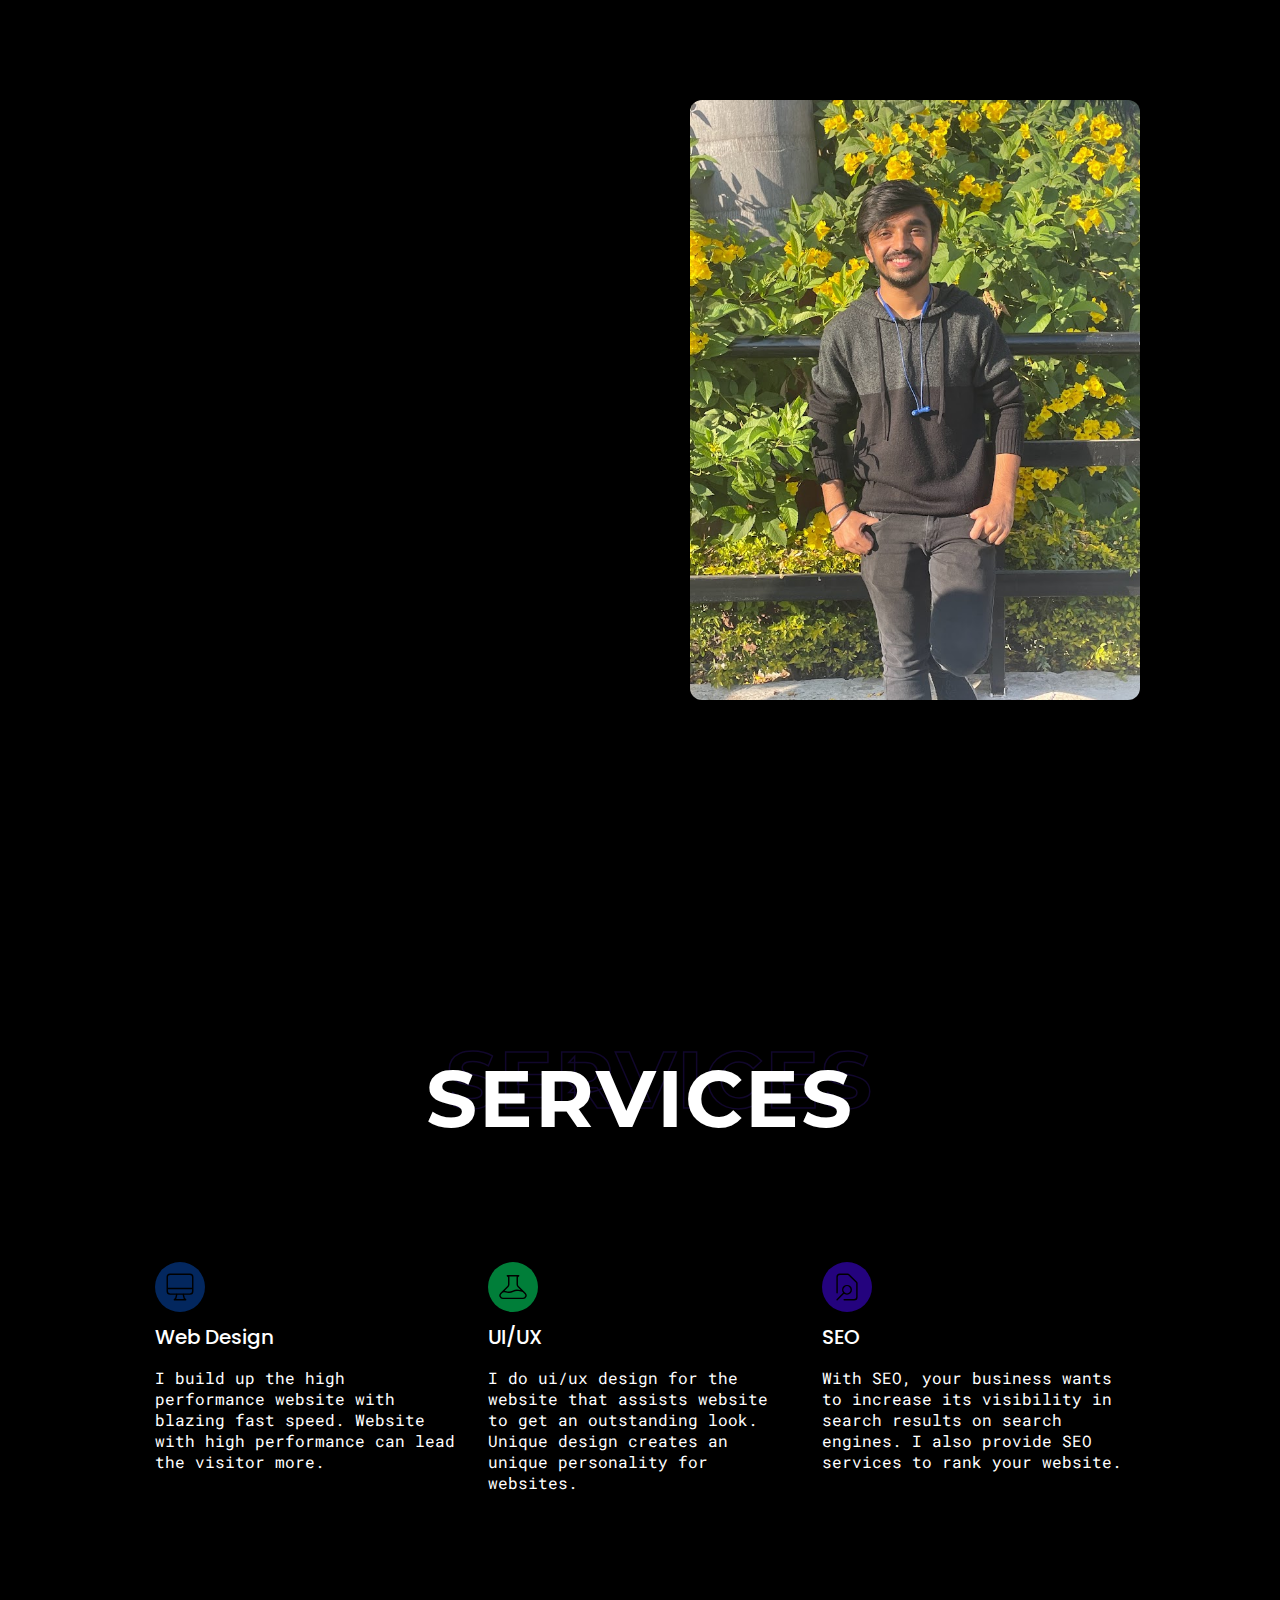
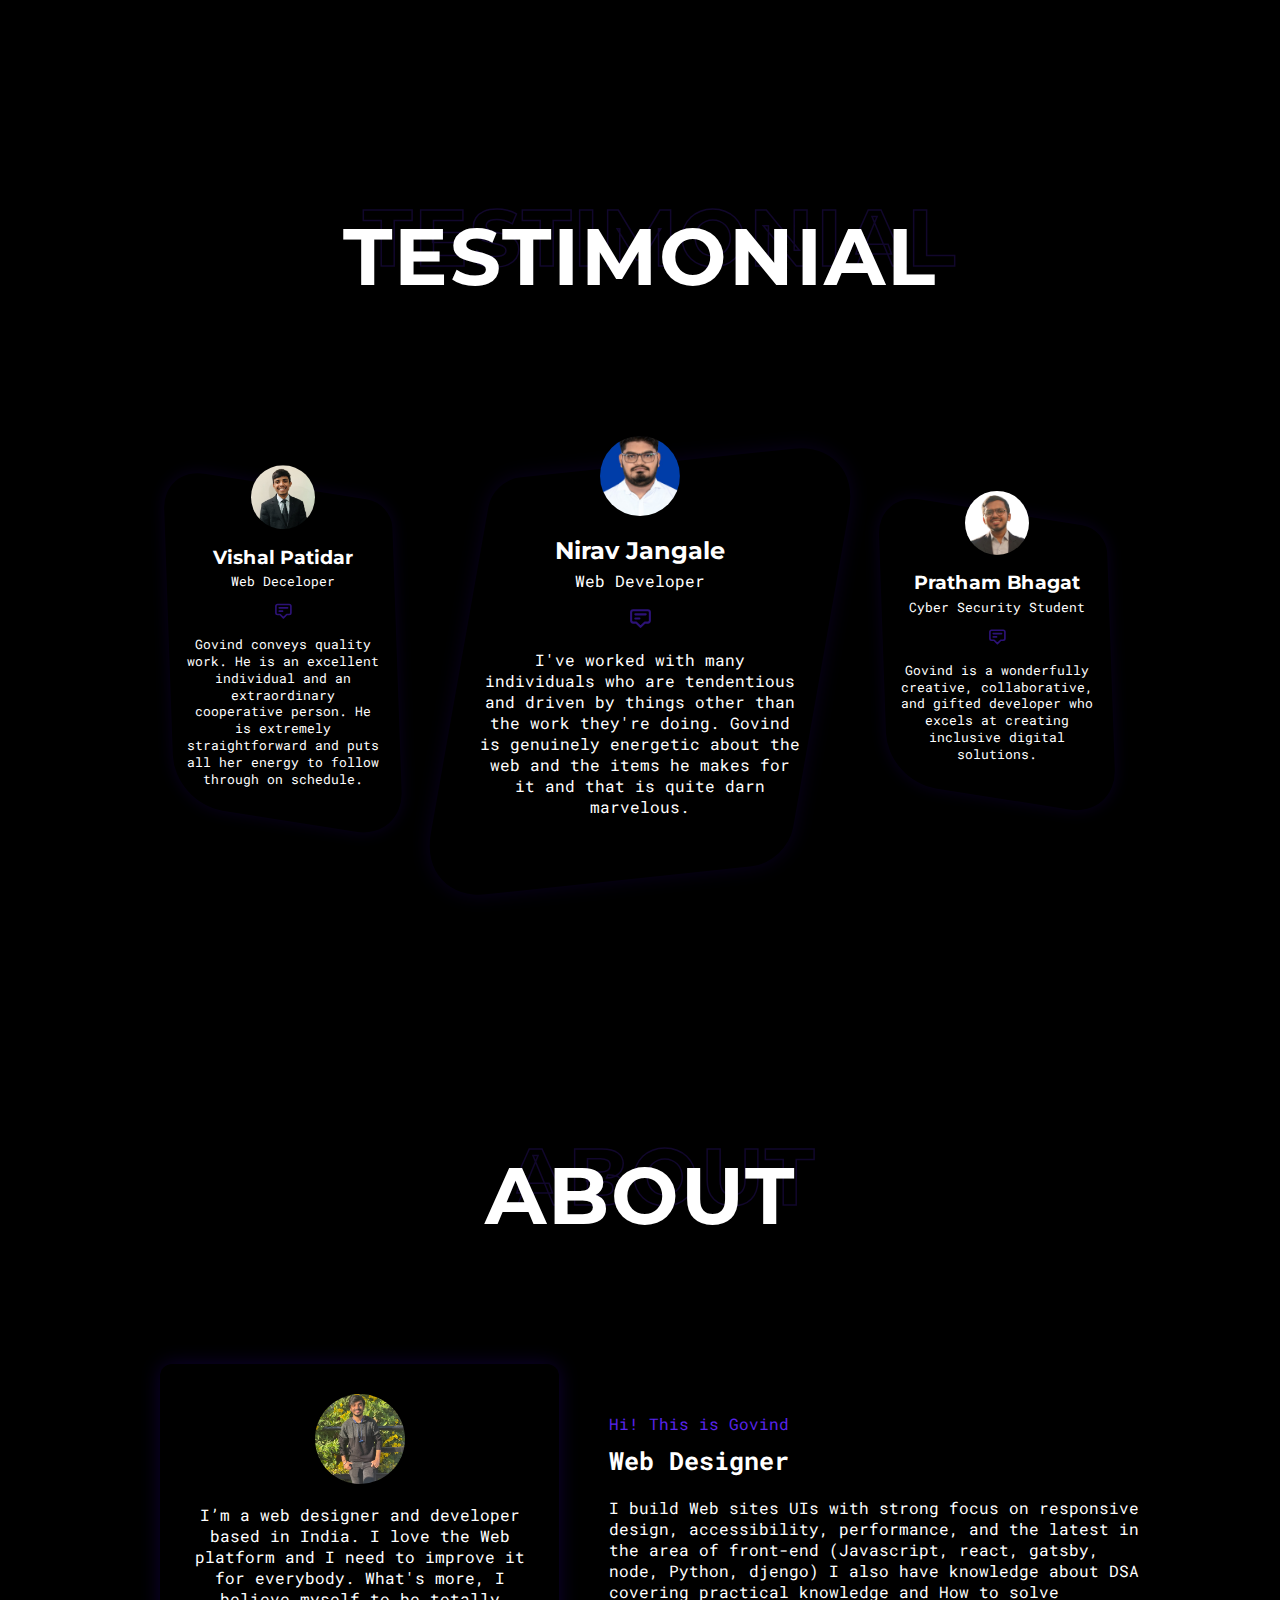
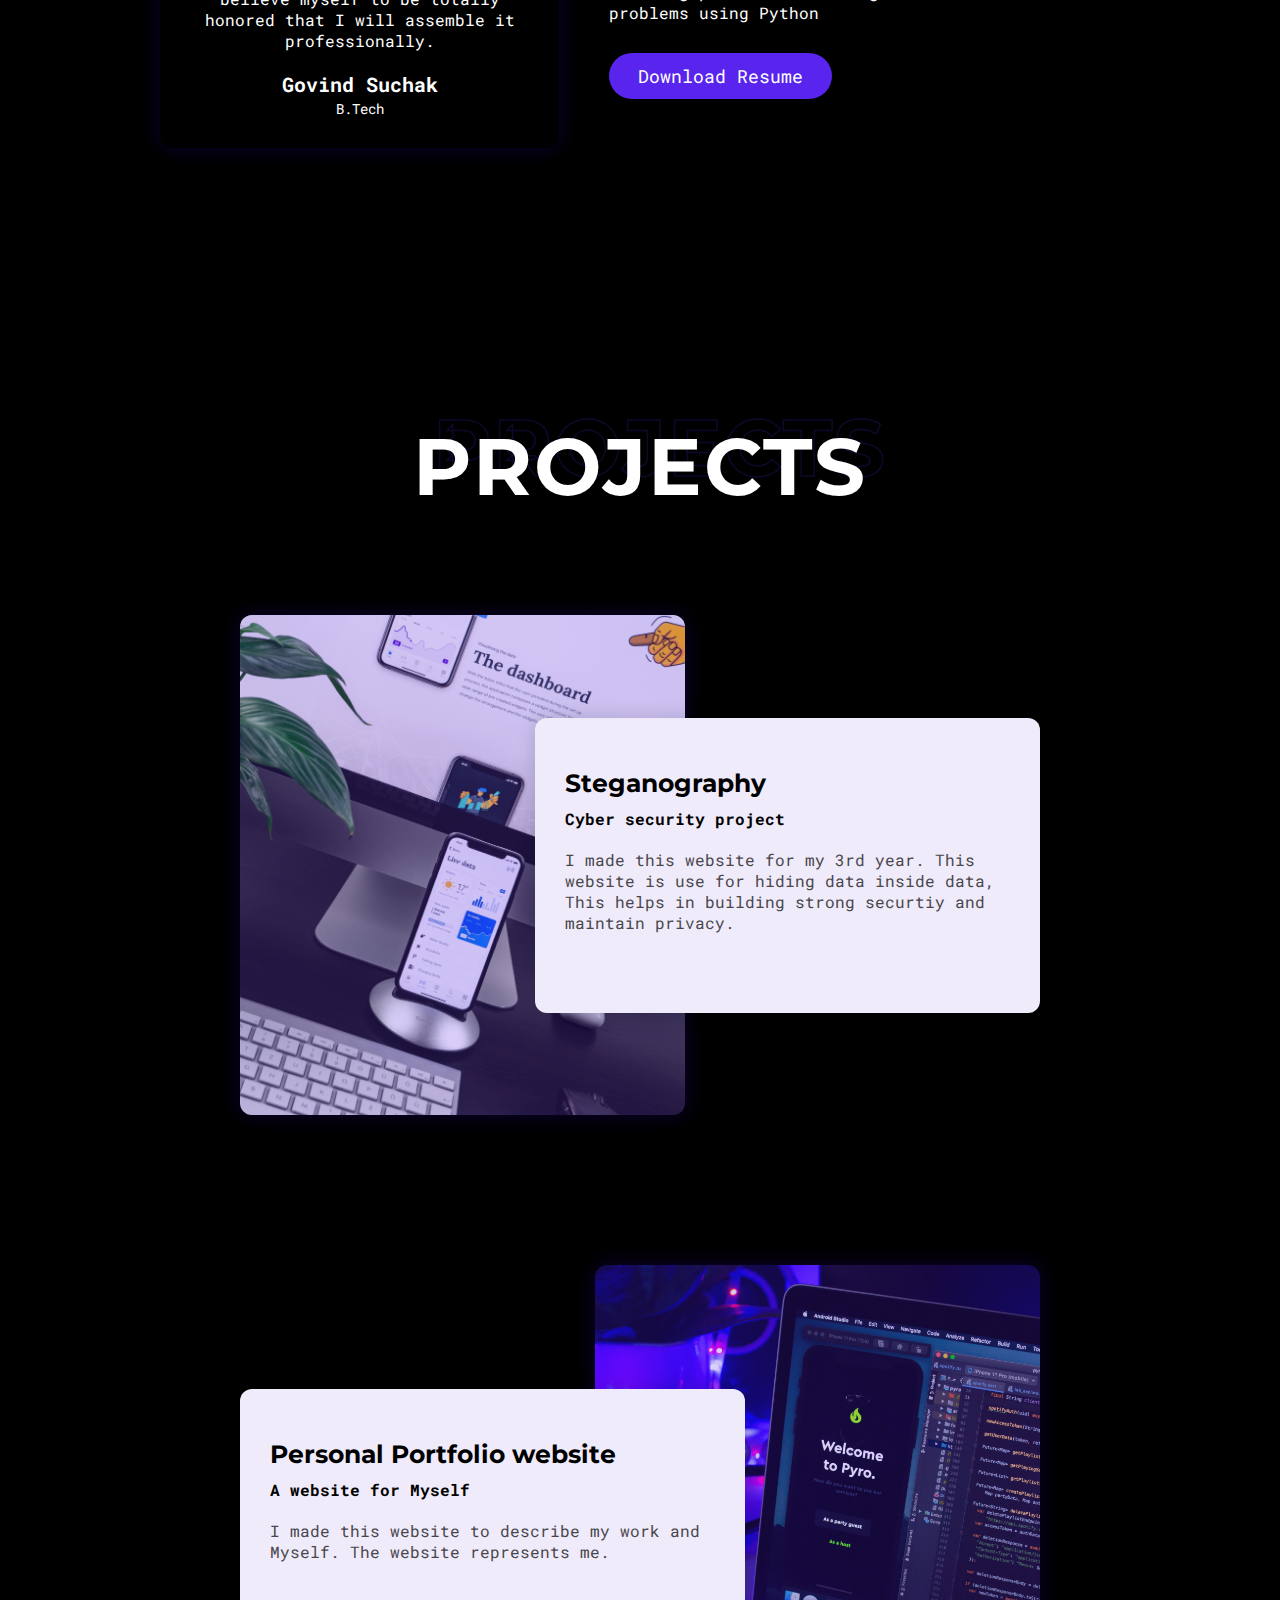
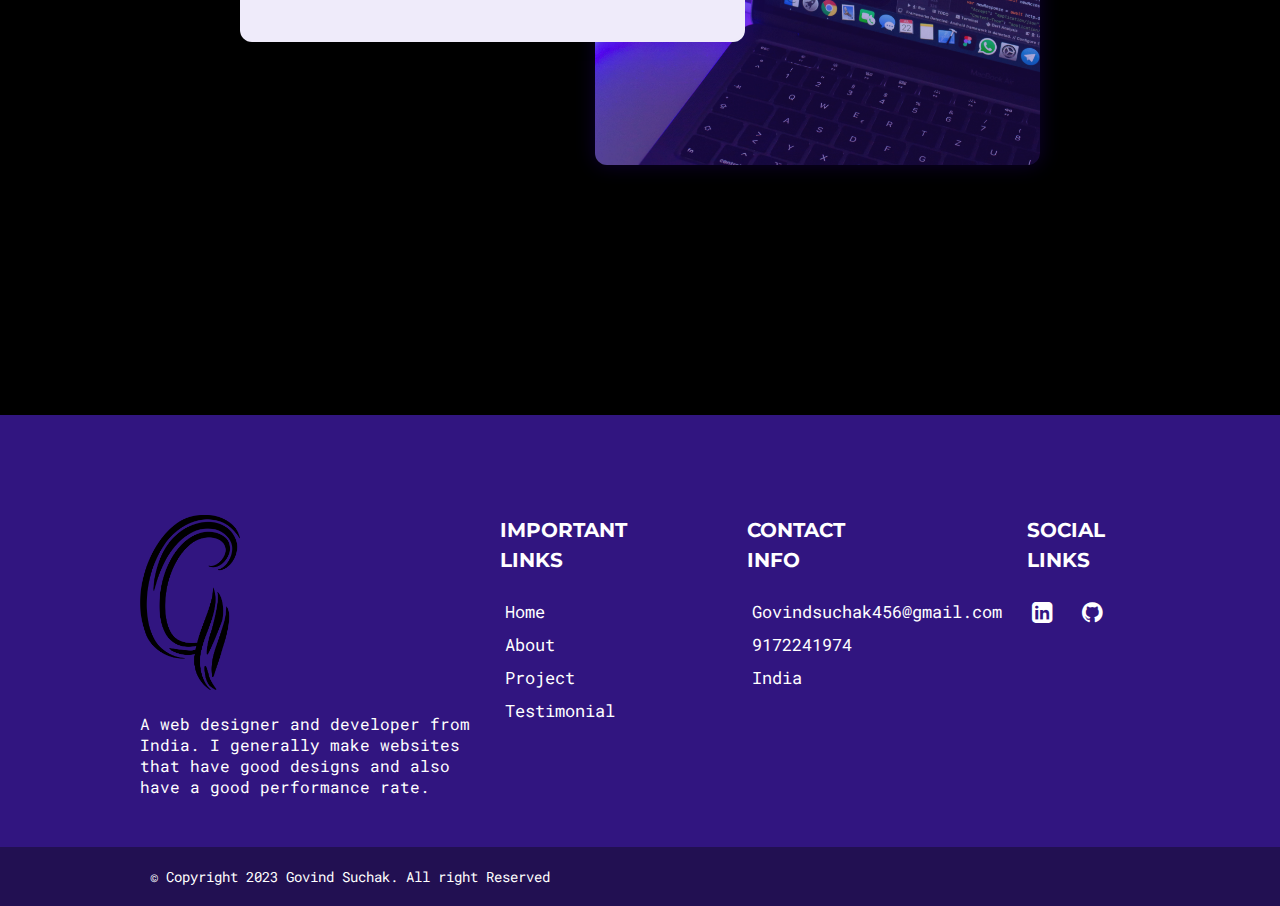
<file: index.html>
<!DOCTYPE html>
<html lang="en">

<head>
  <meta charset="UTF-8">
  <meta name="viewport" content="width=device-width, initial-scale=1.0">
  <title>Govind - Portfolio</title>
  
  <link rel="stylesheet" href="style.css">
  <link rel="stylesheet" href="https://cdnjs.cloudflare.com/ajax/libs/font-awesome/4.7.0/css/font-awesome.min.css">
</head>

<body>


  <!-- Hero section -->
  <section id="hero">
    <div class="container">
      <div class="left">
        <p class="subheading">I'm Govind</p>
        <h2 class="heading">
          <div class="wrapper"><span>Living</span></div>
          <div class="wrapper"><span>My</span></div>
          <div class="wrapper"><span>Life</span></div>
        </h2>
        <p class="desc">I am a final year student who likes to make websites and work on different aspects of Cyber Security</p>
        <div class="buttons">
          <a href="#projects" class="primary-btn">See My Works</a>

              <path stroke-linecap="round" stroke-linejoin="round" stroke-width="1"
                d="M14.752 11.168l-3.197-2.132A1 1 0 0010 9.87v4.263a1 1 0 001.555.832l3.197-2.132a1 1 0 000-1.664z" />
              <path stroke-linecap="round" stroke-linejoin="round" stroke-width="1"
                d="M21 12a9 9 0 11-18 0 9 9 0 0118 0z" />
            </svg>
          </a>
        </div>
      </div>
      <div class="right">
        <img src="image\Profile.jpg" alt="">
      </div>
    </div>
  </section>

  <!-- services Section -->
  <section id="services">
    <div class="container">
      <h2 class="section-heading" data-outline="Services">Services</h2>
      <div class="all-items">
        <div class="item">
          <div class="icon">
            <svg xmlns="http://www.w3.org/2000/svg" fill="none" viewBox="0 0 24 24" stroke="currentColor">
              <path stroke-linecap="round" stroke-linejoin="round" stroke-width="1"
                d="M9.75 17L9 20l-1 1h8l-1-1-.75-3M3 13h18M5 17h14a2 2 0 002-2V5a2 2 0 00-2-2H5a2 2 0 00-2 2v10a2 2 0 002 2z" />
            </svg>
          </div>
          <h3 class="item-heading">Web Design</h3>
          <p class="item-desc">I build up the high performance website with blazing fast speed. Website with high
            performance can lead the visitor more. </p>
        </div>
        <div class="item">
          <div class="icon">
            <svg xmlns="http://www.w3.org/2000/svg" fill="none" viewBox="0 0 24 24" stroke="currentColor">
              <path stroke-linecap="round" stroke-linejoin="round" stroke-width="1"
                d="M19.428 15.428a2 2 0 00-1.022-.547l-2.387-.477a6 6 0 00-3.86.517l-.318.158a6 6 0 01-3.86.517L6.05 15.21a2 2 0 00-1.806.547M8 4h8l-1 1v5.172a2 2 0 00.586 1.414l5 5c1.26 1.26.367 3.414-1.415 3.414H4.828c-1.782 0-2.674-2.154-1.414-3.414l5-5A2 2 0 009 10.172V5L8 4z" />
            </svg>
          </div>
          <h3 class="item-heading">UI/UX</h3>
          <p class="item-desc">I do ui/ux design for the website that assists website to get an outstanding look. Unique
            design creates an unique personality for websites.</p>
        </div>
        <div class="item">
          <div class="icon">
            <svg xmlns="http://www.w3.org/2000/svg" fill="none" viewBox="0 0 24 24" stroke="currentColor">
              <path stroke-linecap="round" stroke-linejoin="round" stroke-width="1"
                d="M10 21h7a2 2 0 002-2V9.414a1 1 0 00-.293-.707l-5.414-5.414A1 1 0 0012.586 3H7a2 2 0 00-2 2v11m0 5l4.879-4.879m0 0a3 3 0 104.243-4.242 3 3 0 00-4.243 4.242z" />
            </svg>
          </div>
          <h3 class="item-heading">SEO</h3>
          <p class="item-desc">With SEO, your business wants to increase its visibility in search results on search
            engines. I also provide SEO services
            to rank your website.</p>
        </div>
      </div>
    </div>
  </section>

  <!-- Testimonial Section -->
  <section id="testimonial">
    <div class="container">
      <h1 class="section-heading" data-outline="Testimonial">Testimonial</h1>
      <div class="all-items">
        <div class="item">
          <div class="img">
            <img src="image\PHOTO..jpeg" alt="">
          </div>
          <h3 class="testimonial-heading">Vishal Patidar</h3>
          <p class="testimonial-sub-heading">Web Deceloper</p>
          <div class="icon">
            <svg xmlns="http://www.w3.org/2000/svg" fill="none" viewBox="0 0 24 24" stroke="currentColor">
              <path stroke-linecap="round" stroke-linejoin="round" stroke-width="2"
                d="M7 8h10M7 12h4m1 8l-4-4H5a2 2 0 01-2-2V6a2 2 0 012-2h14a2 2 0 012 2v8a2 2 0 01-2 2h-3l-4 4z" />
            </svg>
          </div>
          <p class="testimonial-desc">Govind conveys quality work. He is an excellent individual and an extraordinary
            cooperative person. He is extremely
            straightforward and puts all her energy to follow through on schedule. </p>
        </div>
        <div class="item">
          <div class="img">
            <img src="image\WhatsApp Image 2024-02-19 at 12.00.06 PM.jpeg" alt="">
          </div>
          <h3 class="testimonial-heading">Nirav Jangale</h3>
          <p class="testimonial-sub-heading">Web Developer</p>
          <div class="icon">
            <svg xmlns="http://www.w3.org/2000/svg" fill="none" viewBox="0 0 24 24" stroke="currentColor">
              <path stroke-linecap="round" stroke-linejoin="round" stroke-width="2"
                d="M7 8h10M7 12h4m1 8l-4-4H5a2 2 0 01-2-2V6a2 2 0 012-2h14a2 2 0 012 2v8a2 2 0 01-2 2h-3l-4 4z" />
            </svg>
          </div>
          <p class="testimonial-desc">I've worked with many individuals who are tendentious and driven by things other
            than the work they're doing. Govind is genuinely energetic about the web and the items he makes for it and
            that is
            quite darn
            marvelous.</p>
        </div>
        <div class="item">
          <div class="img">
            <img src="image\WhatsApp Image 2024-02-19 at 12.36.24 PM.jpeg" alt="">
          </div>
          <h3 class="testimonial-heading">Pratham Bhagat</h3>
          <p class="testimonial-sub-heading">Cyber Security Student</p>
          <div class="icon">
            <svg xmlns="http://www.w3.org/2000/svg" fill="none" viewBox="0 0 24 24" stroke="currentColor">
              <path stroke-linecap="round" stroke-linejoin="round" stroke-width="2"
                d="M7 8h10M7 12h4m1 8l-4-4H5a2 2 0 01-2-2V6a2 2 0 012-2h14a2 2 0 012 2v8a2 2 0 01-2 2h-3l-4 4z" />
            </svg>
          </div>
          <p class="testimonial-desc">Govind is a wonderfully creative, collaborative, and gifted developer who excels at
            creating inclusive digital solutions.
          </p>
        </div>
      </div>
    </div>
  </section>



  <!-- About -->
  <section id="about">
    <div class="container">
      <h2 class="section-heading" data-outline="about">About</h2>
      <div class="wrapper">
        <div class="left">
          <div class="card">
            <div class="img">
              <img src="./image/Profile.jpg" alt="">
            </div>
            <p class="card-desc">I’m a web designer and developer based in India. I love the Web platform
              and I need to improve it for
              everybody. What's more, I believe myself to be totally honored that I will assemble it professionally.</p>
            <h3 class="card-name">Govind Suchak</h3>
            <p class="card-sub-title">B.Tech</p>
          </div>
        </div>
        <div class="right">
          <p class="subheading">Hi! This is Govind</p>
          <h2 class="slogan">Web Designer</h2>
          <p class="right-text">I build Web sites
            UIs with strong focus on
            responsive design, accessibility, performance, and the latest in the area of front-end (Javascript, react,
            gatsby, node,
            Python, djengo)
            I also have knowledge about DSA
            covering practical knowledge and How to solve problems using Python
          </p>
          <div class="buttons">
            <a href="./Govind's Resume.pdf" class="primary-btn" download="">Download Resume</a>

          </div>
        </div>
      </div>
    </div>
  </section>

  <!-- projects -->
  <section id="projects">
    <div class="container">
      <h2 class="section-heading" data-outline="Projects">Projects</h2>
      <div class="all-items">
        <div class="item">
          <div class="left">
            <div class="img">
              <img src="./image/project-1.jpg" alt="">
            </div>
          </div>
          <div class="right">
            <h2 class="project-title">Steganography</h2>
            <h3 class="project-sub-title">Cyber security project</h3>
            <p class="project-desc">I made this website for my 3rd year. This website is use for hiding data inside data,
              This helps in building strong securtiy and maintain privacy.
              </p>
            <div class="buttons">



                  <path stroke-linecap="round" stroke-linejoin="round" stroke-width="2"
                    d="M10 6H6a2 2 0 00-2 2v10a2 2 0 002 2h10a2 2 0 002-2v-4M14 4h6m0 0v6m0-6L10 14" />
                </svg>
              </a>
            </div>

          </div>
        </div>
        <div class="item">
          <div class="left">
            <div class="img">
              <img src="./image/project-3.jpg" alt="">
            </div>
          </div>
          <div class="right">
            <h2 class="project-title">Personal Portfolio website
            </h2>
            <h3 class="project-sub-title">A website for Myself
            </h3>
            <p class="project-desc">I made this website to describe my work and Myself.
            The website represents me.</p>
            <div class="buttons">

                  <path stroke-linecap="round" stroke-linejoin="round" stroke-width="2"
                    d="M10 6H6a2 2 0 00-2 2v10a2 2 0 002 2h10a2 2 0 002-2v-4M14 4h6m0 0v6m0-6L10 14" />
                </svg>
              </a>
            </div>
          </div>
        </div>
      <!--  <div class="item">
          <div class="left">
            <div class="img">
              <img src="./image/project-2.jpg" alt="">
            </div>
          </div>
          <div class="right">
            <h2 class="project-title">Prinazz Website</h2>
            <h3 class="project-sub-title">A website for music studio</h3>
            <p class="project-desc">Piranz is one of the famous music composer in UAE. The challenge was to keep the
              music environment in the web. It was
              hard but in the end
              we provided a good quality website that satisfied the client.</p>
            <div class="buttons">
              <a href="#" class="primary-btn">Know More</a>
              <a href="#" class="primary-btn outline external-link"> <span>Preview</span>
                <svg xmlns="http://www.w3.org/2000/svg" fill="none" viewBox="0 0 24 24" stroke="currentColor">
                  <path stroke-linecap="round" stroke-linejoin="round" stroke-width="2"
                    d="M10 6H6a2 2 0 00-2 2v10a2 2 0 002 2h10a2 2 0 002-2v-4M14 4h6m0 0v6m0-6L10 14" />
                </svg>
              </a>
            </div>
          </div>
        </div>-->
      </div>
    </div>
  </section>

  <!-- Footer Section -->
  <section id="footer">
    <div class="container">
      <footer>
        <div class="col-1">
          <div class="logo"><a href="#">
              <img src="image\logo-white.png" alt="">
            </a></div>
          <p>A web designer and developer from India. I generally make websites that have
            good
            designs and also have a good performance rate. </p>
        </div>
        <div class="col-2">
          <h2 class="column-heading">Important<br>Links</h2>
          <ul>
            <li><a href="./index.html">Home</a></li>
            <li><a href="./index.html#about">About</a></li>

            <li><a href="./index.html#projects">Project</a></li>
            <li><a href="./index.html#testimonial">Testimonial</a></li>
          </ul>
        </div>
        <div class="col-3">
          <h2 class="column-heading">Contact<br>Info</h2>
          <ul>
            <li><a href="#">Govindsuchak456@gmail.com</a></li>
            <li><a href="#">9172241974</a></li>
            <li><a href="#">India</a></li>
          </ul>
        </div>
        <div class="col-4">
          <h2 class="column-heading">Social<br>Links</h2>
          <ul>
            <li><a href="https://www.linkedin.com/in/govind-suchak-25b5b8201"><i style="font-size:24px" class="fa">&#xf08c;</i></a></li>
            <li><a href="https://github.com/govindsuchak"><i style="font-size:24px" class="fa">&#xf09b;</i></a></li>


          </ul>
        </div>
      </footer>
    </div>
  </section>
  <section id="copyright">
    <div class="container">
      <p> &copy; Copyright 2023 Govind Suchak. All right Reserved</p>
    </div>
  </section>

  <script src="./app.js"></script>
</body>

</html>
</file>
<file: style.css>
@import url('https://fonts.googleapis.com/css2?family=Montserrat:wght@700;900&family=Roboto+Mono:wght@300;500&family=Poppins:wght@600&display=swap');

/* variables */
:root {
	--primary-color: #5924ed;
	--secondary-black: #0d081a;
	--secondary-gray: #48464b;
	--body-bg: #efebfa;
}

/* global styles */
* {
	padding: 0;
	margin: 0;
	box-sizing: border-box;
}
html {
	font-family: 'Roboto Mono';
	font-size: 10px;
	scroll-behavior: smooth;
}
body {
	background-color: black;
}
img {
	width: 100%;
	height: 100%;
}
a {
	color: black;
	text-decoration: none;
}
.wrapper{
	color: white;
}
.section-heading{
	color: white;
}

}
section {
	display: flex;
	align-items: center;
	justify-content: center;
}
.container {
	width: 90%;
	margin: 0 auto;
	max-width: 1000px;
}
p {
	font-size: 1.6rem;
	color: white;
}
.section-heading {
	font-size: clamp(2rem, 10vw, 8rem);
	text-transform: uppercase;
	font-family: 'Montserrat';
	letter-spacing: 0.2rem;
	text-align: center;
	position: relative;
	margin-bottom: 10rem;
}
.section-heading::before {
	content: attr(data-outline);
	position: absolute;
	left: 2%;
	top: -20%;
	width: 100%;

	text-align: center;
	text-transform: uppercase;
	font-family: 'Montserrat';
	letter-spacing: 0.2rem;

	color: transparent;
	/* -webkit-text-stroke: 1.5px rgba(0, 0, 0, 0.103); */
	-webkit-text-stroke: 1.5px #5a24ed2f;
	z-index: -1;
}
.buttons {
	margin-top: 3rem;
	display: flex;
	align-items: center;
	justify-content: flex-start;
	gap: 2rem;
}
.primary-btn {
	display: inline-block;
	background-color: var(--primary-color);
	color: white;
	font-size: 1.8rem;
	padding: 0.6em 1.6em;
	border-radius: 50px;
}
.buttons .primary-btn.outline {
	background-color: transparent;
	border: 2px solid var(--primary-color);
	color: var(--primary-color);
}
.buttons svg {
	width: 50px;
	color: var(--primary-color);
}

/* scroll Top/Up Button */
.scroll-top {
	z-index: 100;
	height: 60px;
	width: 60px;
	background-color: white;
	position: fixed;
	bottom: 10px;
	right: 10px;
	cursor: pointer;
	border-radius: 6px;
	box-shadow: 0px 0px 20px rgba(71, 40, 182, 0.226);
	/* hover effect default */
	transform: scale(0.9);
	transition: 0.3s ease-in-out transform;
	/* for centering the icon */
	/* display: flex; */
	display: none;
	align-items: center;
	justify-content: center;
}
.scroll-top svg {
	width: 50%;
	color: black;
	pointer-events: none;
}

.scroll-top:hover {
	transform: scale(1);
}

/* Navigation Section */
#navigation {
	position: fixed;
	right: 50px;
	height: auto;
	top: 20px;
	z-index: 100;
}
#navigation .nav-icon {
	width: 50px;
	height: 50px;
	margin: 0 auto;
	margin-right: 0;
	cursor: pointer;
	background-color: var(--primary-color);
	display: flex;
	align-items: center;
	justify-content: center;
}
#navigation .nav-icon svg {
	width: 80%;
	color: white;
}
#nav-content {
	position: fixed;
	right: 0;
	width: 40%;
	max-width: 800px;
	height: 100%;
	z-index: 100;
	background-color: var(--secondary-black);
	color: white;
	display: flex;
	align-items: center;
	justify-content: center;
	overflow: hidden;
	transform: translateX(100%);
	transition: 0.3s ease transform;
}
#nav-content.show {
	transform: translateX(0);
	box-shadow: -6px 0px 29px 7px #000000a3;
}
#nav-content .section-heading {
	text-align: left;
}
#nav-content .section-heading::before {
	content: 'Menu';
	text-align: left;
	-webkit-text-stroke: 1.5px white;
}
#nav-content .wrapper {
	width: 70%;
	position: relative;
}
#nav-content ul {
	list-style: none;
	text-align: left;
}
#nav-content ul li {
	margin-bottom: 2rem;
}
#nav-content ul li a {
	display: inline-block;
	width: 100%;
	color: white;
	font-size: 5rem;
	font-family: 'Montserrat';
	/* position: relative; */
}
#nav-content ul li a::after {
	content: attr(data-text);
	pointer-events: none;
	position: absolute;
	right: -150px;
	bottom: 30%;
	width: 100%;
	color: transparent;
	-webkit-text-stroke: 1.5px #afadad25;
	opacity: 0;
	transition: 0.3s ease;
	transition-property: opacity, transform;
	z-index: -1;
	text-align: center;
	transform: rotate(90deg) scale(3);
}
#nav-content ul li a:hover::after {
	opacity: 1;
	transform: scale(3) translateY(10px) rotate(90deg);
}
#nav-content .close-btn {
	position: absolute;
	left: 10px;
	top: 10px;
	color: white;
	width: 40px;
	height: 40px;
	background-color: var(--primary-color);
	display: flex;
	align-items: center;
	justify-content: center;
	border-radius: 50%;
	cursor: pointer;
	transition: 0.3s ease background-color;
}
#nav-content .close-btn:hover {
	background-color: crimson;
}
#nav-content .close-btn svg {
	width: 80%;
}
@media only screen and (max-width: 768px) {
	#navigation {
		right: 10px;
		top: 10px;
	}
	#nav-content nav ul li a::after {
		display: none;
	}
	#nav-content .section-heading {
		text-align: right;
		margin-bottom: 5rem;
	}
	#nav-content .section-heading::before {
		text-align: right;
	}
	#nav-content nav ul {
		text-align: right;
	}
	#nav-content nav ul li a {
		font-size: 2.5rem;
	}
	#nav-content .wrapper {
		width: 90%;
	}
}

/* Hero section Styles */
#hero {
	height: 100vh;
	width: 100%;
	padding-top: 10rem;
}
#hero .container {
	display: flex;
	align-items: center;
	justify-content: center;
}
#hero .container .left {
	flex: 6;
	/* padding-right: 3rem; */
}
#hero .container .right {
	flex: 8;
}

#hero .left .subheading {
	font-size: 1.8rem;
	font-weight: 500;
	text-transform: uppercase;
	color: var(--primary-color);
	animation: fade 0.3s ease-in forwards;
	animation-delay: 1.1s;
	opacity: 0;
}
#hero .left .heading {
	font-size: 6rem;
	font-family: 'Montserrat';
	font-weight: 900;
	/* max-width: 400px; */
	overflow: hidden;
}
#hero .left .heading .wrapper {
	/* position: relative; */
	display: inline-block;
	overflow: hidden;
	/* border: 1px solid red; */
}
#hero .left .heading .wrapper span {
	position: relative;
	bottom: -70px;
	animation: reveal 1s ease-in-out forwards;
}
@keyframes reveal {
	0% {
		bottom: -70px;
	}
	100% {
		bottom: 0px;
	}
}
@keyframes fade {
	0% {
		opacity: 0;
	}
	100% {
		opacity: 1;
	}
}
#hero .left .desc {
	margin-top: 2.5rem;
	max-width: 400px;
	animation: fade 0.3s ease-in forwards;
	animation-delay: 1.1s;
	opacity: 0;
}
#hero .left .buttons {
	animation: fade 0.3s ease-in forwards;
	animation-delay: 1.1s;
	opacity: 0;
}

#hero .right {
	text-align: right;
}
#hero .right img {
	width: 100%;
	max-width: 450px;
	height: 600px;
	object-fit: cover;
	object-position: 50% 30%;
	border-radius: 12px;
}

@media only screen and (max-width: 768px) {
	html {
		font-size: 9px;
	}
	#hero .container {
		flex-direction: column-reverse;
	}
	#hero .container .right {
		text-align: center;
		flex: 1;
		margin-bottom: 2rem;
	}
	#hero .container .left {
		text-align: center;
		padding-right: 0;
		flex: 1;
		height: fit-content;
	}
	#hero .left .buttons {
		justify-content: center;
	}
	#hero .left .heading {
		font-size: 4rem;
		margin: 0 auto;
	}
	#hero .container .left .desc {
		margin: 0 auto;
		margin-top: 2rem;
	}
	#hero .right img {
		width: 100%;
		height: 400px;
	}
}
@media only screen and (max-width: 950px) {
	#hero .container .right {
		flex: 6;
	}
}

/* Services Section */
#services {
	padding: 15rem 0;
}

#services .all-items {
	display: flex;
	align-items: flex-start;
	justify-content: center;
}
#services .item {
	padding: 1.5rem;
	transition: 0.3s ease-in-out background-color;
	border-radius: 12px;
	flex: 1;
}
#services .item:nth-child(1):hover {
	background-color: rgb(8 69 241 / 35%);
}
#services .item:nth-child(2):hover {
	background-color: rgb(8 69 241 / 35%);
}
#services .item:nth-child(3):hover {
	background-color: rgb(8 69 241 / 35%);
}
#services .item .icon {
	width: 50px;
	height: 50px;
	padding: 0.8rem;
	background-color: rgba(255, 0, 0, 0.24);
	border-radius: 50%;
	margin-bottom: 1rem;
}
#services .item-heading {
	font-weight: 500;
	font-size: 2rem;
	color: white;
	/* text-transform: uppercase; */
	margin-bottom: 1.5rem;
	font-family: 'Poppins';
}
#services .item-desc {
	color: white;
}
#services .item:nth-child(1) .icon {
	background-color: rgb(7 106 255 / 37%);
}
#services .item:nth-child(2) .icon {
	background-color: rgba(0, 255, 115, 0.493);
}
#services .item:nth-child(3) .icon {
	background-color: #4705fc80;
}
@media only screen and (max-width: 768px) {
	#services .all-items {
		flex-direction: column;
		text-align: center;
	}
	#services .item .icon {
		margin: 0 auto;
		margin-bottom: 1rem;
	}
	#services .item {
		margin: 2rem 0;
	}
	#services .item:nth-child(1) {
		background-color: rgb(8 69 241 / 35%);
	}
	#services .item:nth-child(2) {
		background-color: rgba(0, 255, 115, 0.151);
	}
	#services .item:nth-child(3) {
		background-color: #cbbef093;
	}
}

/* testimonial section */
#testimonial {
	padding: 15rem 0;
	overflow-x: hidden;
}
#testimonial .all-items {
	display: flex;
	align-items: center;
	justify-content: center;
	gap: 3rem;
}
#testimonial .item {
	text-align: center;
	position: relative;
	padding: 20px;
}
#testimonial .item:nth-of-type(1),
#testimonial .item:nth-of-type(3) {
	flex: 3;
	transform: scale(0.8);
}
#testimonial .item:nth-of-type(2) {
	flex: 4;
}

#testimonial .item::after {
	content: '';
	position: absolute;
	height: 120%;
	width: 100%;
	/* border: 1px solid var(--primary-color); */
	left: 0;
	top: 45px;
	z-index: -1;

	/* border-radius: 20px 50px 100px 50px; */
	box-shadow: 0px 0px 20px 0px #4705fc1f;
}
#testimonial .item:nth-of-type(2)::after {
	transform: skew(350deg, 354deg);
	border-radius: 26px 67px 35px 67px;
	height: 100%;
}
#testimonial .item:nth-of-type(1)::after,
#testimonial .item:nth-of-type(3)::after {
	transform: skew(2deg, 9deg);
	height: 95%;
	border-radius: 52px 30px 59px 60px;
}

#testimonial .img {
	width: 80px;
	height: 80px;
	border-radius: 50%;
	overflow: hidden;
	margin: 0 auto;
	margin-bottom: 2rem;
}
#testimonial .img img {
	object-fit: cover;
}
#testimonial .testimonial-heading {
	font-size: 2.4rem;
	
	font-family: 'Montserrat';
	margin-bottom: 0.5rem;
	color: white
}
#testimonial .testimonial-sub-heading {
	font-size: 1.6rem;
	margin-bottom: 1rem;
	color: white;
}
#testimonial .icon {
	max-width: 25px;
	margin: 1.5rem auto;
	opacity: 0.5;
	color: var(--primary-color);
}
#testimonial .testimonial-desc {
	color: White;
}
@media only screen and (max-width: 950px) {
	#testimonial .all-items {
		flex-direction: column;
		max-width: 400px;
		margin: 0rem auto;
		gap: 50px;
	}
}

/* Stats Section Style*/
#stats {
	padding: 20rem 0 10rem 0;
}

#stats .all-items {
	display: flex;
	align-items: stretch;
	justify-content: center;
}
#stats .all-items .item {
	padding: 2rem;
}
#stats .number {
	font-family: 'Poppins';
	font-size: 8rem;
}
#stats .stats-sub-heading {
	font-size: 2rem;
	margin-bottom: 2rem;
}

#stats .all-items .item:nth-child(1) {
	background-color: rgba(255, 238, 0, 0.322);
}
#stats .all-items .item:nth-child(2) {
	background-color: rgba(0, 255, 115, 0.329);
}
#stats .all-items .item:nth-child(3) {
	background-color: #4705fc50;
}
@media only screen and (max-width: 768px) {
	#stats .all-items {
		flex-direction: column;
	}
}

/* About section  */
#about {
	padding: 15rem 0;
}
#about .wrapper {
	display: flex;
	align-items: center;
	justify-content: center;
	gap: 30px;
}
#about .left {
	padding: 2rem;
	text-align: center;
}
#about .left .card {
	box-shadow: 0px 0px 20px #4705fc33;
	padding: 3rem;
	border-radius: 12px;
	min-height: 300px;
}
#about .left .card .img {
	width: 90px;
	height: 90px;
	margin: 0 auto;
	border-radius: 50%;
	overflow: hidden;
	margin-bottom: 2rem;
}
#about .left .card .img img {
	object-fit: cover;
}
#about .left .card .card-desc {
	color: white;
	margin-bottom: 2rem;
}
#about .left .card .card-name {
	font-size: 2rem;
	margin-bottom: 0.2rem;
}
#about .left .card .card-sub-title {
	font-size: 1.4rem;
}
#about .subheading {
	color: var(--primary-color);
	margin-bottom: 1rem;
}
#about .right .slogan {
	font-size: 2.5rem;
	margin-bottom: 2rem;
}
#about .right .right-text {
	color: White;
}
@media only screen and (max-width: 768px) {
	#about .wrapper {
		flex-direction: column-reverse;
		text-align: center;
	}
	#about .right .buttons {
		flex-direction: column;
	}
	#about .right .buttons a {
		width: 100%;
		text-align: center;
	}
}

/* Projects Section */
#projects {
	padding: 10rem 0;
}
#projects .item {
	display: flex;
	align-items: center;
	justify-content: center;
	max-width: 800px;
	margin: 0 auto;
	margin-bottom: 15rem;
	/* gap: 2rem; */
}
#projects .item:nth-of-type(even) {
	flex-direction: row-reverse;
}
#projects .item .left {
	flex: 1;
}
#projects .item .right {
	margin-left: -150px;
	flex: 1;
	background-color: var(--body-bg);
	padding: 5rem 3rem;
	border-radius: 12px;
	box-shadow: 0px 0px 20px #00000028;
	z-index: 2;
}
#projects .item:nth-of-type(even) .right {
	margin-left: 0;
}
#projects .item:nth-of-type(even) .left {
	margin-left: -150px;
}
#projects .item .left .img {
	height: 500px;
	overflow: hidden;
	border-radius: 12px;
	overflow: hidden;
	box-shadow: 0px 0px 20px #4705fc33;
	position: relative;
}
#projects .item .left .img::after {
	content: '';
	position: absolute;
	left: 0;
	top: 0;
	height: 100%;
	width: 100%;
	background-color: #5a24ed38;
}
#projects .item .left .img img {
	object-fit: cover;
	transition: 0.3s ease transform;
}
#projects .item:hover .left .img img {
	transform: scale(1.1);
	z-index: 1;
}
#projects .item .right .project-title {
	font-size: 2.5rem;
	font-family: 'Montserrat';
	margin-bottom: 1rem;
}
#projects .item .right .project-sub-title {
	font-size: 1.6rem;
	margin-bottom: 2rem;
}
#projects .item .right .project-desc {
	color: var(--secondary-gray);
	margin-bottom: 3rem;
}
#projects .item .right .external-link {
	display: flex;
	align-items: center;
	justify-content: center;
	gap: 1rem;
	padding: calc(0.6em - 4px) calc(1.6em - 4px);
}
#projects .item .right .external-link svg {
	width: 25px;
}

@media only screen and (max-width: 768px) {
	#projects .item {
		flex-direction: column;
	}
	#projects .item .left {
		width: 100%;
	}
	#projects .item .right {
		margin-left: 0;
		width: 90%;
		margin-top: -150px;
	}
	#projects .item:nth-of-type(even) {
		flex-direction: column;
	}
	#projects .item:nth-of-type(even) .left {
		margin-left: 0;
	}
}
@media only screen and (max-width: 450px) {
	#projects .item .right .buttons {
		flex-direction: column;
	}
	#projects .item .right .buttons a {
		width: 100%;
		text-align: center;
	}
}

/* Contact Section */
#contact {
	padding: 10rem 0;
}
#contact .wrapper {
	display: flex;
	align-items: flex-start;
	justify-content: center;
	gap: 5rem;
}
#contact .wrapper .left {
	flex: 1;
}
#contact .wrapper .right {
	flex: 1;
}
#contact .left .contact-heading {
	font-family: 'Montserrat';
	font-size: 3rem;
	margin-bottom: 1rem;
}
#contact .left .contact-desc {
	color: var(--secondary-gray);
	margin-bottom: 4rem;
}
#contact .left .contact-info {
	margin-bottom: 5rem;
}
#contact .left .contact-info ul {
	list-style: none;
}
#contact .left .contact-info ul li {
	border-radius: 12px;
	overflow: hidden;
}
#contact .left .contact-info ul li a {
	display: flex;
	align-items: center;
	justify-content: flex-start;
	gap: 1rem;
	font-size: 2rem;
	padding: 1.5rem;
}

#contact .left .contact-info ul li:hover {
	background-color: var(--primary-color);
}
#contact .left .contact-info ul li:hover .icon {
	color: white;
}
#contact .left .contact-info ul li:hover .text {
	color: white;
}
#contact .left .contact-info ul li a .icon {
	width: 25px;
	color: var(--primary-color);
}
#contact .left .contact-info ul li a .text {
	color: var(--secondary-gray);
}
#contact .left .social-info ul {
	display: flex;
	list-style: none;
	font-size: 2rem;
	gap: 2rem;
}
#contact .left .social-info ul li a {
	color: var(--primary-color);
}
#contact .right .form-wrapper {
	background-color: var(--primary-color);
	max-width: 500px;
	margin: 0 auto;
	padding: 5rem;
	border-radius: 12px;
	color: white;
}
#contact .right .form-group {
	margin-bottom: 1rem;
}
#contact .right .form-group label {
	margin-bottom: 0.5rem;
	display: inline-block;
	font-size: 1.8rem;
}
#contact .right .form-group .input-wrapper {
	background-color: white;
	color: black;
	width: 100%;
	display: flex;
	align-items: center;
	justify-content: flex-start;
	height: 40px;
	border-radius: 4px;
	overflow: hidden;
}
#contact .right .form-group .input-wrapper .icon {
	font-size: 2rem;
	height: 100%;
	width: 50px;
	background-color: rgb(218, 218, 218);
	display: flex;
	align-items: center;
	justify-content: center;
}
#contact .right .form-group .input-wrapper input {
	padding: 1rem;
	height: 100%;
	width: 100%;
	outline: none;
	border: none;
	font-size: 2rem;
}
#contact .right .form-group textarea {
	width: 100%;
	height: 250px;
	resize: vertical;
	font-size: 2rem;
	padding: 1rem;
	outline: none;
	border-radius: 4px;
}
#contact .right .form-wrapper button {
	display: inline-block;
	width: 150px;
	font-size: 2rem;
	text-transform: uppercase;
	height: auto;
	padding: 1rem 0;
	font-family: 'Roboto Mono';
	letter-spacing: 0.3rem;
	border-radius: 8px;
	outline: none;
	border: none;
	cursor: pointer;
}
@media only screen and (max-width: 768px) {
	#contact .wrapper {
		flex-direction: column-reverse;
		justify-content: center;
		align-items: center;
	}
	#contact .right {
		width: 100%;
	}
	#contact .right .form-wrapper {
		padding: 3rem;
		width: 100%;
		max-width: 100%;
	}
}

/* Footer Section */
#footer {
	background-color: #311580;
	color: white;
	padding: 10rem 0 5rem 0;
}
#footer footer {
	display: flex;
	align-items: flex-start;
	justify-content: flex-start;
	gap: 2rem;
}
#footer footer .col-1 {
	flex: 3;
}
#footer footer .col-2,
#footer footer .col-3,
#footer footer .col-4 {
	flex: 2;
}
#footer footer .col-4 {
	flex: 1;
}

#footer footer .col-1 .logo img {
	max-width: 100px;
	margin-bottom: 2rem;
}
#footer footer .col-1 p {
	color: white;
}

#footer footer .column-heading {
	font-family: 'Montserrat';
	font-size: 2rem;
	margin-bottom: 2rem;
	text-transform: uppercase;
	line-height: 1.5em;
}
#footer footer ul {
	list-style: none;
}
#footer footer ul li {
	border-radius: 4px;
}
#footer footer ul li:hover {
	background-color: white;
}
#footer footer ul li:hover a {
	color: var(--primary-color);
}
#footer footer ul li a {
	display: inline-block;
	width: 100%;
	color: white;
	font-size: 1.7rem;
	padding: 0.5rem;
}
#footer footer .col-4 ul {
	display: flex;
	flex-wrap: wrap;
}
#footer footer .col-4 ul li a {
	min-width: 50px;
}
@media only screen and (max-width: 768px) {
	#footer footer {
		flex-direction: column;
		justify-content: center;
		text-align: center;
	}
	#footer footer .col-1,
	#footer footer .col-2,
	#footer footer .col-3,
	#footer footer .col-4 {
		width: 100%;
		margin-bottom: 3rem;
	}
	#footer footer .col-4 ul {
		width: fit-content;
		margin: 0 auto;
	}
}

/* copyright Section */
#copyright {
	padding: 1rem 0;
	background-color: #221052;
}
#copyright p {
	color: white;
	margin: 1rem;
	font-size: 1.4rem;
}
@media only screen and (max-width: 768px) {
	#copyright p {
		text-align: center;
	}
}
</file>
